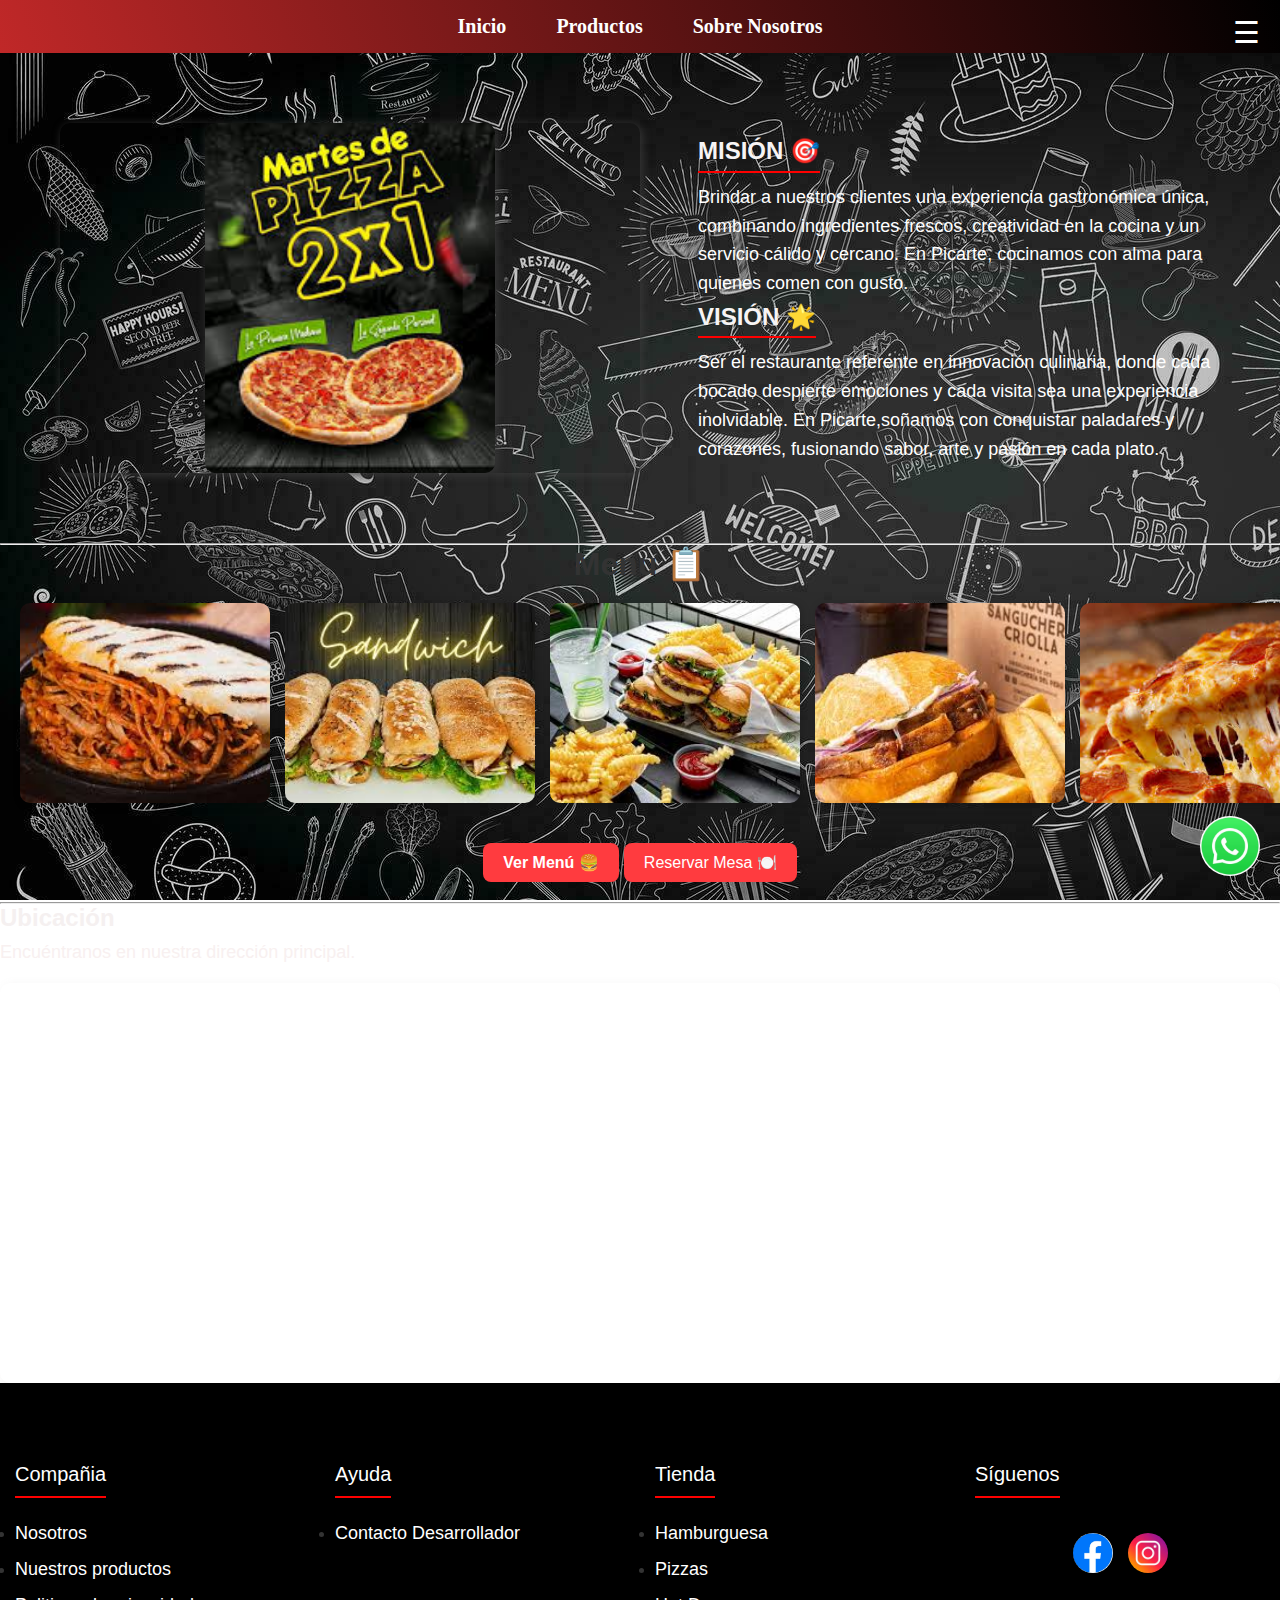
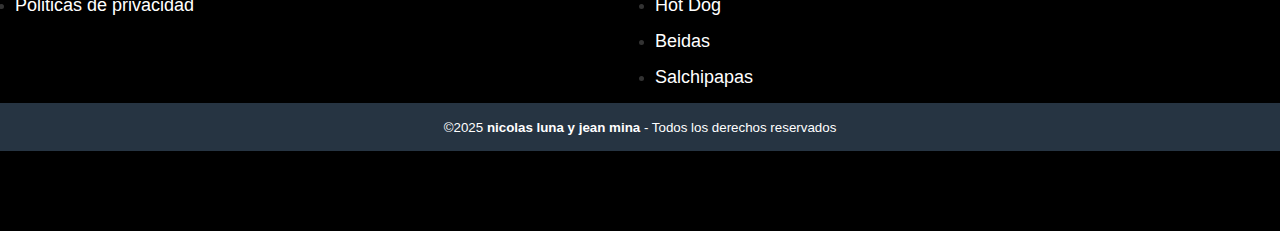
<file: Html/index.html>
<!DOCTYPE html>
<html lang="sp">
<head>
    <meta charset="UTF-8">
    <meta name="viewport" content="width=device-width, initial-scale=1.0">
    <title>Picarte</title>
    <link rel="icon" type="imagenes" href="../Img/Logo.png">
    <link rel="stylesheet" type="text/css" href="../Css/index.css">
</head> 
<body>
    <header>
        <div class="header-container">
            <div class="menu-icon">
                ☰
            </div>
            <ul id="burger" class="burger-nav">
                <ol><a href="../Html/login.html">Login</a></ol>
                <ol><a href="../Html/domicilios.html">Domicilios</a></ol>
            </ul>
        </div>
    </header>
    <div class="Barra_navegacion">
        <div id="Inicio"></div>
            <header id="header">
                <div class="menu">
                    <nav>
                        <ul>
                            <li><a href="#Inicio">Inicio</a></li>             
                            <li><a href="#Productos">Productos</a></li>
                            <li><a href="#SobreNosotros">Sobre Nosotros</a></li>
                        </ul>
                    </nav>  
                </div>
            </header>
        </div>
        <div class="contenedor-slider-texto">
            <div class="slider">
                <div class="slider">
                    <div class="slides">
                        <div class="slide"><img src="../Img/Slider1.jfif" alt="Imagen 1"></div>
                        <div class="slide"><img src="../Img/Slider5.jpg" alt="Imagen 5"></div>
                        <div class="slide"><img src="../Img/Slider6.jpg" alt="Imagen 6"></div>
                        <div class="slide"><img src="../Img/Slider7.jpg" alt="Imagen 7"></div>
                    </div>
                </div> 
            </div>
            <div id="Inicio" class="texto">
                <h2>MISIÓN 🎯</h2>
                <p> Brindar a nuestros clientes una experiencia gastronómica única, combinando ingredientes frescos, 
                    creatividad en la cocina y un servicio cálido y cercano. En Picarte, cocinamos con alma para quienes comen 
                    con gusto.</p>
                <h2>VISIÓN 🌟</h2>
                <p>Ser el restaurante referente en innovación culinaria, donde cada bocado despierte emociones y cada visita sea una experiencia 
                    inolvidable. En Picarte,soñamos con conquistar paladares y corazones, fusionando sabor, arte y pasión en cada plato.</p>
            </div>
        </div> 
    </div>
    <hr>
    <h1><center>Menu 📋</center></h1>
<div id="Productos" class="image-container">
    <img src="../Img/Menu/1.jfif" alt="Arepa Rellena">
    <img src="../Img/Menu/2.jfif" alt="Arepa de Queso">
    <img src="../Img/Menu/3.jfif" alt="Empanada">
    <img src="../Img/Menu/4.jfif" alt="Bebida">
    <img src="../Img/Menu/Pizzas.jfif" alt="Bebida">
    <img src="../Img/Menu/Slider7.jpg" alt="Bebida">
    <img src="../Img/Menu/Gaseosa.webp" alt="Bebida">
</div>
<div class="botones-menu">
    <button class="menu-btn" onclick="abrirMenu()">Ver Menú 🍔</button>
    <button id="btnAbrirMapa" class="btn-reservar">Reservar Mesa 🍽️</button>
</div>
<div id="mapaMesas" class="mapa-container" style="display: none;">
<h2>Selecciona una mesa</h2>
<span class="close-mapa" onclick="cerrarMapaMesas()">&times;</span>
<div class="mesas-grid" id="mesasGrid"></div>
</div>
<!-- Modal formulario -->
<div id="formularioReserva" class="modal">
<div class="modal-content">
    <span onclick="cerrarFormularioReserva()" class="close">&times;</span>
    <h2>Reservar Mesa <span id="mesaSeleccionada"></span></h2>
    <form id="reservaForm" onsubmit="enviarReserva(event)">
    <input type="hidden" id="mesa">
    <label for="nombre">Nombre:</label>
    <input type="text" id="nombre" required>
    <label for="telefono">Teléfono:</label>
    <input type="tel" id="telefono" required>
    <label for="personas">Personas:</label>
    <input type="number" id="personas" required>
    <label for="fecha">Fecha:</label>
    <input type="date" id="fecha" required>
    <label for="hora">Hora:</label>
    <input type="time" id="hora" required>
    <button type="submit">Confirmar Reserva</button>
    </form>
</div>
</div>

<!--Codigo para menu-->  
<div id="menuModal" class="modal">
    <div class="modal-content">
        <span class="close" onclick="cerrarMenu()">&times;</span>
        <h2>Menú de Comida</h2>
        <div class="menu-container">
            <div class="menu-item">
                <img src="../Img/Menu2/1.webp" alt="Arepa de Huevo">
                <h3>Arepa de Huevo</h3>
                <p>$5.000</p>
                <button class="buy-button" onclick="redirigirPago()">Comprar 💳</button>
            </div>
            <div class="menu-item">
                <img src="../Img/Menu2/2.jpeg" alt="Arepa de Queso">
                <h3>Arepa de Queso</h3>
                <p>$4.500</p>
                <button class="buy-button" onclick="redirigirPago()">Comprar 💳</button>
            </div>
            <div class="menu-item">
                <img src="../Img/Menu2/3.jpeg" alt="Empanada">
                <h3>Empanada</h3>
                <p>$3.000</p>
                <button class="buy-button" onclick="redirigirPago()">Comprar 💳</button>
            </div>
            <div class="menu-item">
                <img src="../Img/Menu2/4.webp" alt="Bebida">
                <h3>Bebida</h3>
                <p>$3.500</p>
                <button class="buy-button" onclick="redirigirPago()">Comprar 💳</button>
            </div>
            <div class="menu-item">
                <img src="../Img/Menu2/8.webp" alt="Bebida">
                <h3>Bebida</h3>
                <p>$4.000</p>
                <button class="buy-button" onclick="redirigirPago()">Comprar 💳</button>
            </div>
            <div class="menu-item">
                <img src="../Img/Menu2/7.jpeg" alt="Bebida">
                <h3>Bebida</h3>
                <p>$2.000</p>
                <button class="buy-button" onclick="redirigirPago()">Comprar 💳</button>
            </div>
            <div class="menu-item">
                <img src="../Img/Menu2/7.webp" alt="Bebida">
                <h3>Bebida</h3>
                <p>$2.000</p>
                <button class="buy-button" onclick="redirigirPago()">Comprar 💳</button>
            </div>

            <div class="menu-item">
                <img src="../Img/Menu2/Bebidas2.webp" alt="Bebida">
                <h3>Bebida</h3>
                <p>$6.000</p>
                <button class="buy-button" onclick="redirigirPago()">Comprar 💳</button>
            </div>
        </div>
    </div>
</div>

<hr>
<section class="map-section">
    <h2>Ubicación</h2>
    <p>Encuéntranos en nuestra dirección principal.</p>
    <div class="map-container">
        <iframe 
            src="https://www.google.com/maps/embed?pb=!1m18!1m12!1m3!1d3977.101169553918!2d-74.21674552497566!3d4.575846042727193!2m3!1f0!2f0!3f0!3m2!1i1024!2i768!4f13.1!3m3!1m2!1s0x8e3f9f4cbb225d27%3A0x97ed0916529a704f!2sPICARTE!5e0!3m2!1ses!2sco!4v1744207826771!5m2!1ses!2sco"
            allowfullscreen="" 
            loading="lazy">
        </iframe>
    </div>
</section>
<footer  class="footer">
    
    <div class="mani"> 
        <div class="footer-row">

            <div id="SobreNosotros" class="footer-links">
                
                <h4>Compañia</h4>

                <ul>
                    <li> <a href="#">Nosotros</a></li>
                    <li> <a href="#">Nuestros productos</a></li>
                    <li> <a href="#">Politicas de privacidad</a></li>
                </ul>


            </div>

            <div class="footer-links">
                
                <h4>Ayuda</h4>

                <ul>
                    <li> <a href="../Html/form.html">Contacto Desarrollador</a></li>
                </ul>


            </div>

            <div class="footer-links">
                
                <h4>Tienda</h4>

                <ul>
                    <li> <a href="#">Hamburguesa</a></li>
                    <li> <a href="#">Pizzas</a></li>
                    <li> <a href="#">Hot Dog</a></li>
                    <li> <a href="#">Beidas</a></li>
                    <li> <a href="#">Salchipapas</a></li>
                </ul>
            </div>
            <div class="footer-links">
                <h4>Síguenos</h4>
                <div class="social-links">
                    <a href="https://www.facebook.com/login/?next=https%3A%2F%2Fwww.facebook.com%2FPicarteOficial%2F%3Flocale%3Des_LA" target="_blank">
                        <img src="../Img/facebook.webp" alt="Facebook">
                    </a>
                    <a href="https://www.instagram.com/picarte.angus/" target="_blank">
                        <img src="../Img/ig.webp" alt="Instagram">
                    </a>
                </div>
            </div>            
        </div>
    </div>
    <div class="derecho">
        <small>&copy;2025 <b>nicolas luna y jean mina</b> - Todos los derechos reservados</small>
    </div>
</footer>
    <script src="../Js/burguer.js"></script>
    <script src="../Js/carga.js"></script>
    <script src="../Js/slider.js"></script>
    <script src="../Js/interfaz.js"></script>
    <script src="../Js/interfaz2.js"></script>
    <script src="../Js/reservas.js"></script>
    <a href="https://wa.me/3184896273" class="whatsapp-button" target="_blank">
        <img src="../Img/W.webp" alt="WhatsApp">
    </a>
</body>
</html>
</file>
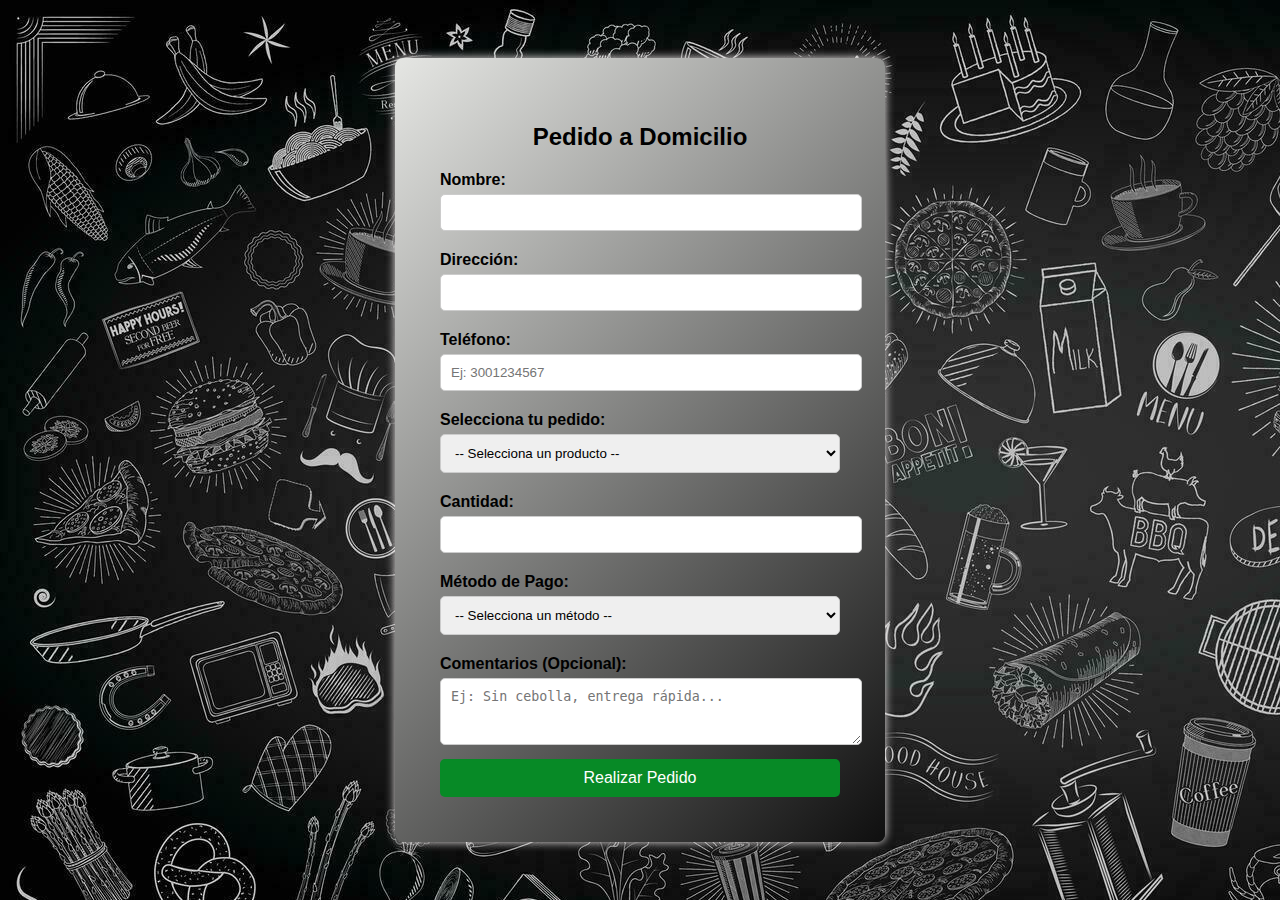
<file: Html/domicilios.html>
<!DOCTYPE html>
<html lang="es">
<head>
    <meta charset="UTF-8">
    <meta name="viewport" content="width=device-width, initial-scale=1.0">
    <title>Pedido a Domicilio</title>
    <link rel="stylesheet" type="text/css" href="../Css/domicilios.css">
</head>
<body>

    <div class="form-container">
        <h2>Pedido a Domicilio</h2>
        <form id="pedidoForm">
            <label for="nombre">Nombre:</label>
            <input type="text" id="nombre" name="nombre" required>

            <label for="direccion">Dirección:</label>
            <input type="text" id="direccion" name="direccion" required>

            <label for="telefono">Teléfono:</label>
            <input type="tel" id="telefono" name="telefono" required pattern="[0-9]{10}" placeholder="Ej: 3001234567">

            <label for="producto">Selecciona tu pedido:</label>
            <select id="producto" name="producto" required>
                <option value="">-- Selecciona un producto --</option>
                <option value="Arepa">Arepa</option>
                <option value="Empanada">Empanada</option>
                <option value="Buñuelo">Buñuelo</option>
                <option value="Tamales">Tamales</option>
                <option value="Bebida">Bebida</option>
            </select>

            <label for="cantidad">Cantidad:</label>
            <input type="number" id="cantidad" name="cantidad" min="1" required>

            <label for="pago">Método de Pago:</label>
            <select id="pago" name="pago" required>
                <option value="">-- Selecciona un método --</option>
                <option value="Efectivo">Efectivo</option>
                <option value="Tarjeta">Tarjeta</option>
                <option value="Nequi">Nequi</option>
                <option value="Nequi">PSE</option>
                <option value="Nequi">PayPal</option>
                <option value="Nequi">Daviplata</option>
            </select>

            <label for="comentarios">Comentarios (Opcional):</label>
            <textarea id="comentarios" name="comentarios" rows="3" placeholder="Ej: Sin cebolla, entrega rápida..."></textarea>

            <button type="submit">Realizar Pedido</button>
        </form>
    </div>

    <!-- Modal de Confirmación -->
    <div id="modal" class="modal">
        <div class="modal-content">
            <h2>¡Pedido Realizado!</h2>
            <p>Su pedido ha sido recibido y será entregado pronto.</p>
            <button id="btnCerrar">Aceptar</button>
        </div>
    </div>
    
</body>
</html>
</file>
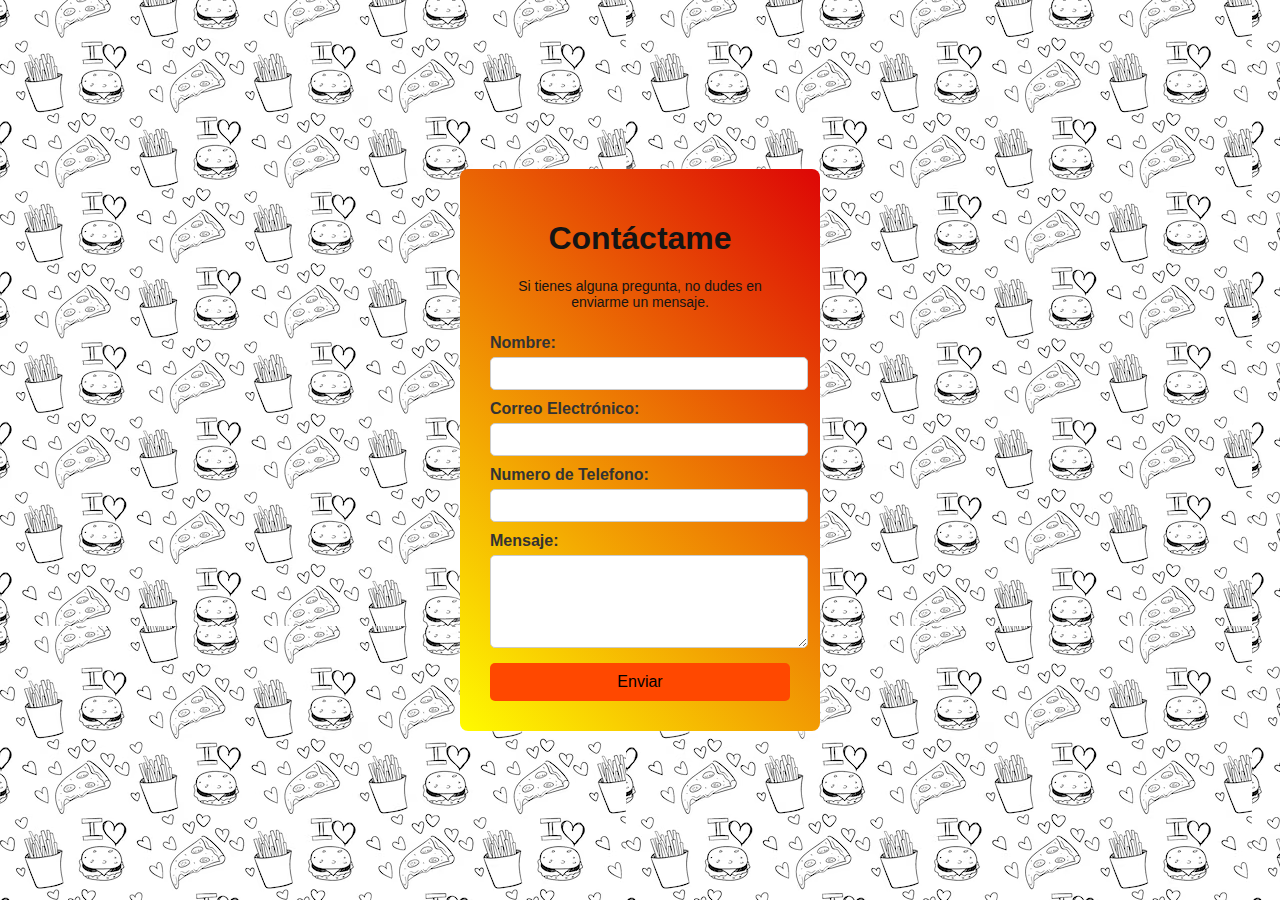
<file: Html/form.html>
<!DOCTYPE html>
<html lang="en">
<head>
    <meta charset="UTF-8">
    <meta name="viewport" content="width=device-width, initial-scale=1.0">
    <title>Contactame</title>
    <link rel="stylesheet" href="../Css/form.css">
</head>
<body>
    <div class="contact-container">
        <h1>Contáctame</h1>
        <p>Si tienes alguna pregunta, no dudes en enviarme un mensaje.</p>
        <form id="contactForm">
            <label for="name">Nombre:</label>
            <input type="text" id="name" name="name" required>
            <label for="email">Correo Electrónico:</label>
            <input type="email" id="email" name="email" required>
            <label for="email">Numero de Telefono:</label>
            <input type="tel" id="telefono" name="telefono" pattern="[0-9]{10}" required>
            <label for="message">Mensaje:</label>
            <textarea id="message" name="message" rows="5" required></textarea>
            <button type="submit">Enviar</button>
        </form>
    </div>
    <div class="modal" id="thankYouModal">
        <div class="modal-content">
            <h2>¡Gracias por comunicarte conmigo!</h2>
            <p>Responderé tu mensaje lo antes posible.</p>
            <button onclick="window.location.href='../Html/index.html'">Continuar</button>
        </div>
    </div>
    <script src="../Js/form.js"></script>
</body>
</html>
</file>
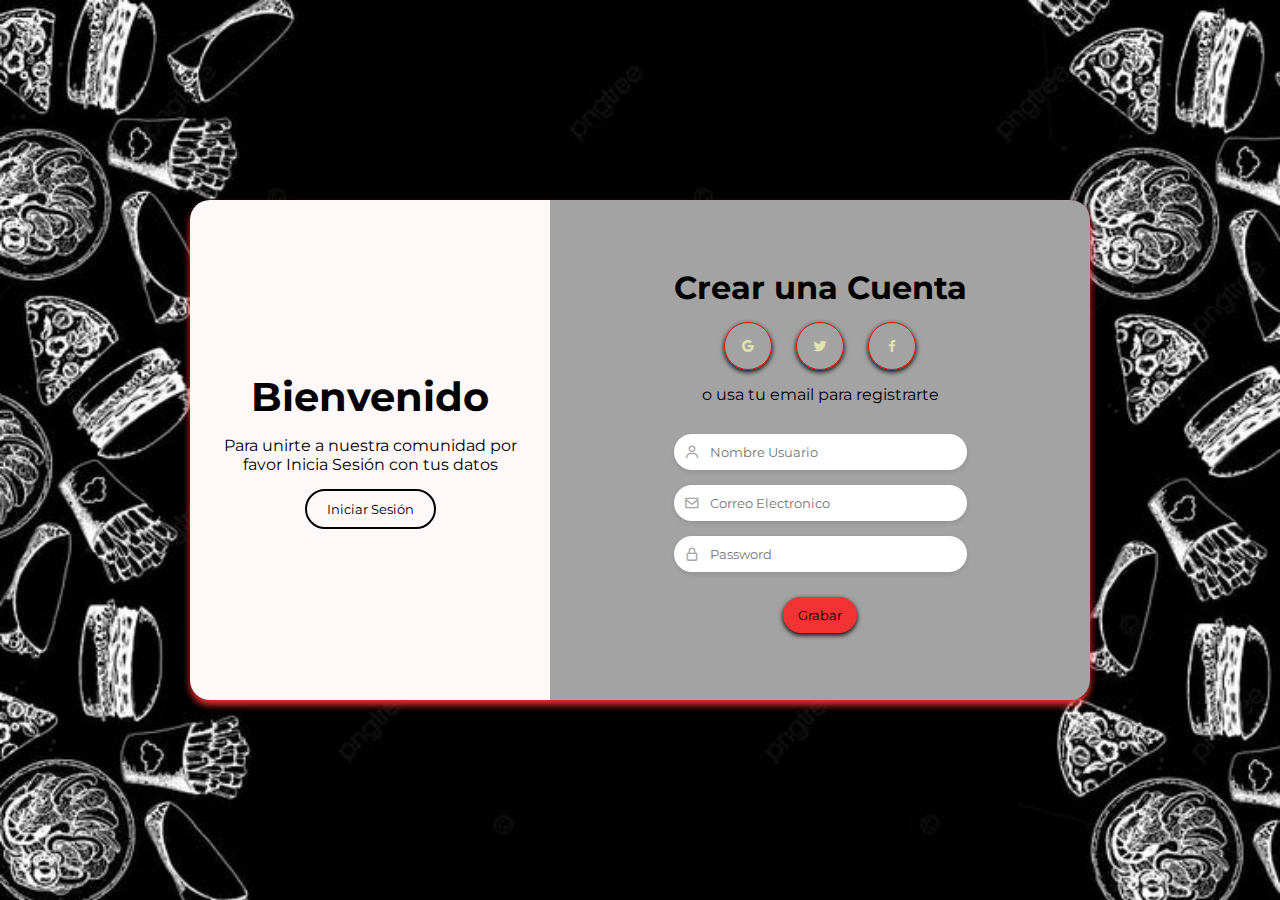
<file: Html/login.html>
<!DOCTYPE html>
<html lang="en">
<head>
    <meta charset="UTF-8">
    <meta http-equiv="X-UA-Compatible" content="IE=edge">
    <meta name="viewport" content="width=device-width, initial-scale=1.0">
    <link rel="preconnect" href="https://fonts.googleapis.com">
    <link rel="preconnect" href="https://fonts.gstatic.com" crossorigin>
    <link href="https://fonts.googleapis.com/css2?family=Montserrat:wght@300;400;500;600;700&display=swap" rel="stylesheet">
    <link href='https://unpkg.com/boxicons@2.1.4/css/boxicons.min.css' rel='stylesheet'>
    <link rel="stylesheet" href="../Css/login.css">
    <title>FORMULARIO DE REGISTRO E INICIO SESIÓN</title>
</head>
<body>
    
    <div class="container-form register">
        <div class="information">
            <div class="info-childs">
                <h2>Bienvenido</h2>
                <p>Para unirte a nuestra comunidad por favor Inicia Sesión con tus datos</p>
                <input type="button" value="Iniciar Sesión" id="sign-in">
            </div>
        </div>
        <div class="form-information">
            <div class="form-information-childs">
                <h2>Crear una Cuenta</h2>
                <div class="icons">
                    <i class='bx bxl-google'></i>
                    <i class='bx bxl-twitter'></i>
                    <i class='bx bxl-facebook' ></i>
                </div>
                <p>o usa tu email para registrarte</p>
                <form class="form form-register"  action="../php/insertar.php" method="post"> 
                    <div>
                        <label>
                            <i class='bx bx-user' ></i>
                            <input id="R_Usuario" type="text" placeholder="Nombre Usuario" name="R_Usuario" required>
                        </label>
                    </div>
                    <div>
                        <label >
                            <i class='bx bx-envelope' ></i>
                            <input id="R_CorreoElectronico" type="email" placeholder="Correo Electronico" name="R_CorreoElectronico" required>
                        </label>
                    </div>
                <div>
                        <label>
                            <i class='bx bx-lock-alt' ></i>
                            <input id="R_Password"   type="password" placeholder="Password" name="R_Password" required>
                        </label>
                </div>         
                    <input type="submit" name="submit" value="Grabar">  
                    <div class="alerta-error">Todos los campos son obligatorios</div>
                    <div class="alerta-exito">Te registraste correctamente</div>
                </form>
            </div>
        </div>
    </div>


    <div class="container-form login hide">
        <div class="information">
            <div class="info-childs">
                <h2>¡¡Bienvenido nuevamente!!</h2>
                <p>Para unirte a nuestra comunidad por favor Inicia Sesión con tus datos</p>
                <input type="button" value="Registrarse" id="sign-up">
            </div>
        </div>
        <div class="form-information">
            <div class="form-information-childs">
                <h2>Iniciar Sesión</h2>
                <div class="icons">
                    <i class='bx bxl-google'></i>
                    <i class='bx bxl-github'></i>
                    <i class='bx bxl-linkedin' ></i>
                </div>
                <p>o Iniciar Sesión con una cuenta</p>
                <form class="form form-login" action="../php/login.php" method="post">
                    <div>
                        <label >
                            <i class='bx bx-envelope' ></i>
                            <input id="L_CorreoElectronico" type="email" placeholder="Correo Electronico" name="L_CorreoElectronico" required >
                        </label>
                    </div>
                    <div>
                        <label>
                            <i class='bx bx-lock-alt' ></i>
                            <input id="L_Password" type="password" placeholder="Password" name="L_Password" required > 
                        </label>
                    </div>
                    <input type="submit" name="submit" value="Grabar">  
                    <div class="alerta-error">Todos los campos son obligatorios</div>
                    <div class="alerta-exito">Iniciaste sesión correctamente</div>
                </form>
            </div>
        </div>
    </div>

<script src="../Js/script.js"></script>
<!--     <script src="js/register.js" type="module"></script>
    <script src="js/iffe_login.js"></script> 
    <script src="js/login_modulo.js" type="module"></script>-->
</body>
</html>
</file>
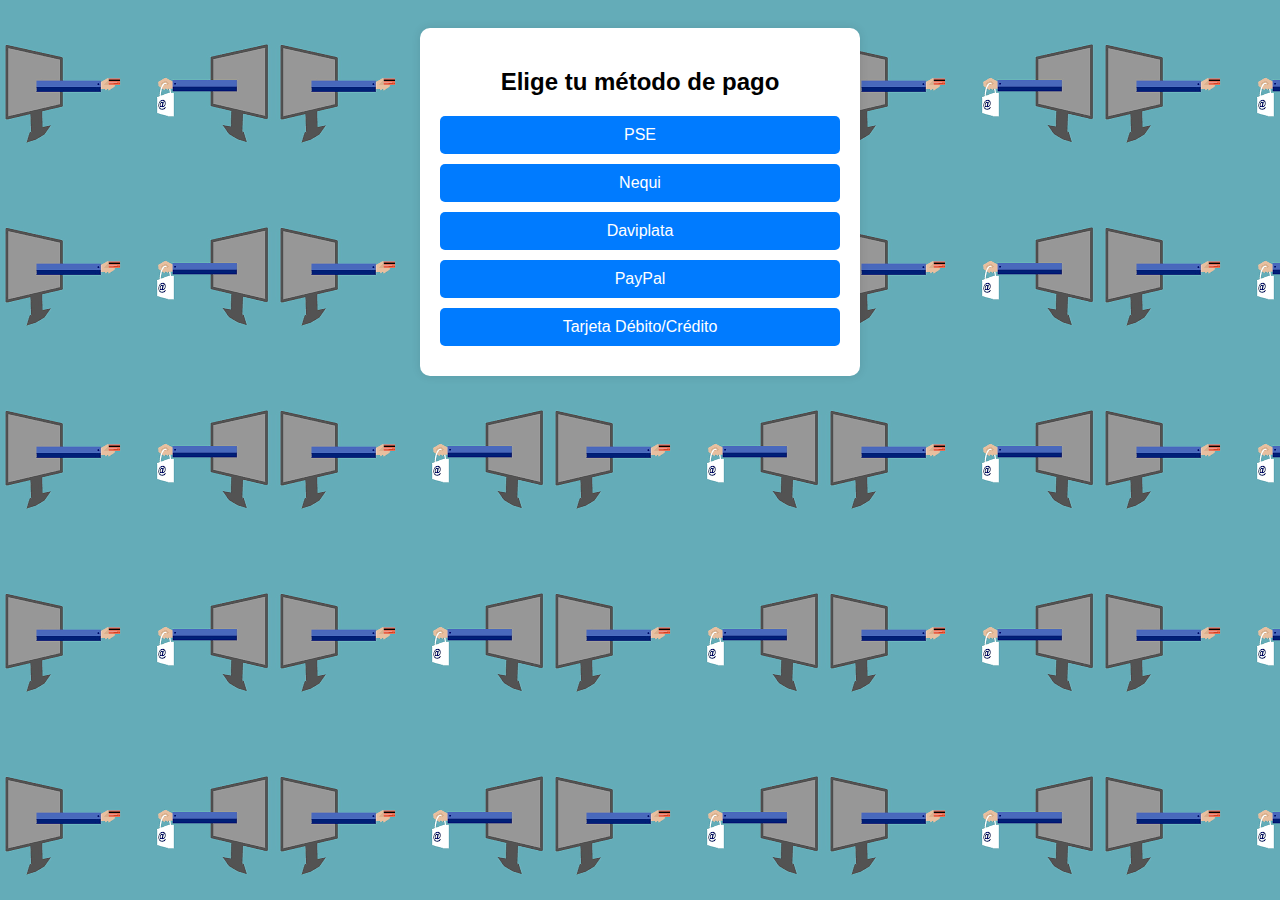
<file: Html/pago.html>
<!DOCTYPE html>
<html lang="es">
<head>
    <meta charset="UTF-8">
    <meta name="viewport" content="width=device-width, initial-scale=1.0">
    <title>Pasarela de Pago</title>
    <link rel="stylesheet" type="text/css" href="../Css/pago.css">
</head>
<body>
    <div class="container">
        <h2>Elige tu método de pago</h2>
        <button class="payment-option" onclick="redirigirPago('pse')">PSE</button>
        <button class="payment-option" onclick="redirigirPago('nequi')">Nequi</button>
        <button class="payment-option" onclick="redirigirPago('daviplata')">Daviplata</button>
        <button class="payment-option" onclick="redirigirPago('paypal')">PayPal</button>
        <button class="payment-option" onclick="redirigirPago('tarjeta')">Tarjeta Débito/Crédito</button>
    </div>
    <script src="../Js/pago.js"></script>
</body>
</html>
</file>
<file: Css/domicilios.css>
body {
    font-family: Arial, sans-serif;
    background-image: url(../Img/dimi.jpg);
    display: flex;
    justify-content: center;
    align-items: center;
    height: 100vh;
    margin: 0;
}

.form-container {
    background: linear-gradient(135deg, rgb(229, 230, 227), #0f0f0f);
    padding: 45px;
    border-radius: 8px;
    box-shadow: 0 0 10px rgb(238, 233, 233);
    width: 100%;
    max-width: 400px;
    text-align: center;
}

h2 {
    margin-bottom: 20px;
}

label {
    font-weight: bold;
    display: block;
    text-align: left;
    margin-top: 10px;
}

input, select, textarea {
    width: 100%;
    padding: 10px;
    margin-top: 5px;
    margin-bottom: 10px;
    border: 1px solid #ccc;
    border-radius: 5px;
}

button {
    width: 100%;
    padding: 10px;
    background-color: #078a26;
    color: white;
    border: none;
    border-radius: 5px;
    font-size: 16px;
    cursor: pointer;
}

button:hover {
    background-color: #078a26
}

/* Estilos para la ventana modal */
.modal {
    display: none; /* Oculta el modal al inicio */
    position: fixed;
    top: 0;
    left: 0;
    width: 100%;
    height: 100%;
    background: rgba(238, 236, 236, 0.5);
    justify-content: center;
    align-items: center;
}


.modal-content {
    background: white;
    padding: 20px;
    border-radius: 10px;
    text-align: center;
}


.modal button {
    margin-top: 15px;
    background-color: #007bff;
    color: white;
}

.modal button:hover {
    background-color: #0056b3;
}
</file>
<file: Css/form.css>
body {
    display: flex;
    justify-content: center;  /* Centra horizontalmente */
    align-items: center;      /* Centra verticalmente */
    height: 100vh;            /* Ocupa toda la altura de la pantalla */
    margin: 0;
    background-image: url("../Img/fnd.avif");
    background-attachment: fixed;
    font-family: "Poppins", sans-serif;
    color: #333;
}

.contact-container {
    background: linear-gradient(45deg, #fffb00, #dd0606);
    padding: 30px;
    border-radius: 8px;
    box-shadow: 0 0 10px rgb(255, 255, 255);
    width: 300px;
    text-align: center;
}
h1 {
    color: #141414;
}
p {
    font-size: 14px;
    color: #141414;
}
form {
    display: flex;
    flex-direction: column;
}
label {
    text-align: left;
    font-weight: bold;
    margin-top: 10px;
}
input, textarea {
    width: 100%;
    padding: 8px;
    margin-top: 5px;
    border: 1px solid #ccc;
    border-radius: 5px;
}
button {
    margin-top: 15px;
    padding: 10px;
    border: none;
    background: hsl(17, 100%, 50%);
    color: rgb(0, 0, 0);
    border-radius: 5px;
    cursor: pointer;
    font-size: 16px;
}
button:hover {
    background: #b38900;
}
.modal {
    display: none;
    position: fixed;
    top: 0;
    left: 0;
    width: 100%;
    height: 100%;
    background: rgba(0, 0, 0, 0.5);
    justify-content: center;
    align-items: center;
}
.modal-content {
    background: white;
    padding: 20px;
    border-radius: 8px;
    text-align: center;
    box-shadow: 0 0 10px rgba(0, 0, 0, 0.1);
}
</file>
<file: Css/login.css>
* {
    padding: 0;
    margin: 0;
    box-sizing: border-box;
    font-family: 'Montserrat', sans-serif;
    text-decoration: none;
  }
  
  body {
      display: flex;
      align-items: center;
      justify-content: center;
      height: 100vh;
      background-image: url(../Img/login.jpg);
      background-size: cover;
  }
  .btn-1 {
      display: inline-block;
      padding: 10px 30px;
      border: 2px solid rgb(66, 66, 66);
      color: rgb(105, 105, 105);
      font-weight: 800;
      letter-spacing: 2px;
      text-transform: uppercase;
      margin-right: 20px;
      border-radius: 50px;
  }
  
  
  
  .btn-1:hover {
      border: 2px solid rgb(63, 63, 63);
      background-color: rgb(53, 52, 52);
  }
  
  .container-form {
    display: flex;
    border-radius: 20px;
    box-shadow: 0 5px 7px rgb(233, 46, 46);
    height: 500px;
    max-width: 900px;
    transition: all 1s ease;
    margin: 10px;
  }
  
  .information {
    width: 40%;
    display: flex;
    align-items: center;
    text-align: center;
    background-color: #fff8f8;
    border-top-left-radius: 20px;
    border-bottom-left-radius: 20px;
  }
  
  .info-childs {
    width: 100%;
    padding: 0 30px;
  }
  
  .info-childs h2 {
    font-size: 2.5rem;
    color: #000000;
  }
  
  .info-childs p {
    margin: 15px 0 ;
    color: #000000;
  }
  
  .info-childs input {
    background-color: transparent;
    outline: none;
    border: solid 2px #000000;
    border-radius: 20px;
    padding: 10px 20px;
    color: #000000;
    cursor: pointer;
    transition: background-color .3s ease;
  }
  
  .info-childs input:hover {
    background-color: #000000;
    border: none;
    color: #fff;
    box-shadow: 0 2px 5px rgba(0, 0, 0, .1);
  }
  
  .form-information {
    display: flex;
    align-items: center;
    justify-content: center;
    width: 60%;
    text-align: center;
    background-color: #a3a3a3;
    border-top-right-radius: 20px;
    border-bottom-right-radius: 20px;
  }
  
  .form-information-childs {
    padding: 0 30px;
  }
  
  .form-information-childs h2 {
    color: #000000;
    font-size: 2rem;
  }
  
  .form-information-childs p {
    color: #000000;
  }
  
  .icons {
    margin: 15px 0;
  }
  
  .icons i {
    border-radius: 50%;
    padding: 15px;
    cursor: pointer;
    margin: 0 10px;
    color: #dfe4b2;
    border: solid thin #ff0000;
    transition: background-color 0.3s ease;
    box-shadow: 0 2px 5px rgba(0, 0, 0, 0.973);
  }
  
  .icons i:hover {
    background-color: #ff4949;
    color: #000000;
  }
  
  .form {
    margin: 30px 0 0 0;
  }
  
  .form label {
    display: flex;
    align-items: center;
    margin-bottom: 15px;
    border-radius: 20px;
    padding: 0 10px;
    background-color: #fff;
    box-shadow: 0 2px 5px rgba(0, 0, 0, .1);
  }
  
  .form label input {
    width: 100%;
    padding: 10px;
    background-color: #fff;
    border: none;
    outline: none;
    border-radius: 20px;
    color: #333;
  }
  
  .form label i {
    color: #a7a7a7;
  }
  
  .form input[type="submit"] {
    background-color: #f13333;
    color: #000000;
    border-radius: 20px;
    border: none;
    padding: 10px 15px;
    cursor: pointer;
    margin-top: 10px;
    box-shadow: 0 2px 5px rgb(0, 0, 0);
  }
  
  .form input[type="submit"]:hover {
    background-color: #757575;
  }
  
  .hide {
    position: absolute;
    transform: translateY(-300%);
  }
  
  /*PERSONALIZACION DE MIS ALERTAS Y MENSAJES */
  .form div .alerta {
    width: 290px;
    text-align: left;
    border-radius: 7px;
    margin-bottom: 10px;
    font-size: .8rem;
  }
  
  .form > .alerta-error,
  .form > .alerta-exito {
    display: none;
  }
  
  .form .alertaError {
    display: block;
    background-color: #F66060;
    padding: .5rem 1rem;
    margin-top: 10px;
    font-weight: 500;
    font-size: .8rem;
  }
  
  .form .alertaExito {
    display: block;
    background-color: #0ca828;
    padding: .5rem 1rem;
    margin-top: 10px;
    font-weight: 500;
    font-size: .8rem;
  }
  
  .form .error {
    outline: solid 2px #9d2222;
  }
  
  /*RESPONSIVE FORM*/
</file>
<file: Css/pago.css>
body {
    font-family: Arial, sans-serif;
    text-align: center;
    background-image: url(../Img/pago.png);
    padding: 20px;
}
.container {
    background: white;
    padding: 20px;
    border-radius: 10px;
    box-shadow: 0 0 10px rgba(0, 0, 0, 0.1);
    max-width: 400px;
    margin: auto;
}
.payment-option {
    display: block;
    margin: 10px 0;
    padding: 10px;
    border: none;
    width: 100%;
    background-color: #007bff;
    color: white;
    font-size: 16px;
    cursor: pointer;
    border-radius: 5px;
}
.payment-option:hover {
    background-color: #0056b3;
}
</file>
<file: Css/index.css>
/* Reset y corrección de márgenes y paddings */
* {
    margin: 0;
    padding: 0;
    box-sizing: border-box;
}
body {
    background-image: url(../Img/dimi.jpg);
    background-attachment: fixed;
    font-family: 'Poppins', sans-serif;
    color: #333;
    font-family: 'Poppins', sans-serif; 
}
/* Menú hamburguesa */
.burger-nav {
    display: none;
    position: absolute;
    top: 40px;
    right: 0;
    background: linear-gradient(135deg, hsl(0, 97%, 65%), #000000);
    padding: 10px;
    border-radius: 5px;
    width: 150px;
}

.burger-nav.show {
    display: block;
}

.burger-nav ol {
    padding: 8px;
    border-bottom: 1px solid #ffffff;
}

.burger-nav ol a {
    color: rgb(255, 255, 255);
    text-decoration: none;
}

.menu-icon {
    cursor: pointer;
    font-size: 30px;
    color: rgb(255, 255, 255);
    position: absolute;
    top: 15px;
    right: 20px;
    z-index: 10; /* Asegura que esté por encima de otros elementos */
    display: block; /* Asegura que se muestre */
}


.header-container {
    position: relative;
    width: 100%;
}


/* Barra de navegación */
.menu {
    max-width: 1000px;
    margin: 0 auto;
    transition: all 0.3s ease-in-out;
}

nav {
    float: right;
}

nav ul {
    list-style: none;
    display: flex;
    gap: 30px;
}

nav ul li a {
    text-decoration: none;
    color: rgb(255, 255, 255);
    font-weight: bold;
    font-size: 20px;
    font-family: cursive;
    position: relative;
    padding: 10px;
}

nav ul li a::before {
    content: "";
    width: 0;
    height: 5px;
    background: rgb(218, 43, 43);
    position: absolute;
    top: 0;
    left: 0;
    transition: width 0.3s ease;
}

nav ul li a:hover::before {
    width: 100%;
}

.container {
    max-width: 1200px;
    margin: 0 auto;
    padding: 20px;
}

/* Footer */
.footer {
    background-color: black;
    padding: 80px 0;
}

.footer-row {
    display: flex;
    flex-wrap: wrap;
    justify-content: space-between;
}

.footer-links {
    width: 25%;
    padding: 0 15px;
}

.footer-links h4 {
    font-size: 20px;
    color: white;
    margin-bottom: 25px;
    font-weight: 500;
    border-bottom: 2px solid rgb(255, 0, 0);
    padding-bottom: 10px;
    display: inline-block;
}

.footer-links ul li a {
    font-size: 18px;
    text-decoration: none;
    color: white;
    display: block;
    margin-bottom: 15px;
    transition: all 0.3s ease;
}

.footer-links ul li a:hover {
    color: aqua;
    padding-left: 6px;
}

.social-link a {
    display: inline-block;
    min-height: 40px;
    width: 40px;
    background-color: rgb(135, 192, 184);
    margin: 0 10px 10px 0;
    text-align: center;
    line-height: 40px;
    border-radius: 50%;
    color: white;
    transition: all 0.5s ease;
}

.social-link a:hover {
    background-color: aqua;
}

.footer .derecho {
    background-color: #263442;
    padding: 15px 10px;
    text-align: center;
    color: white;
}

/* Barra de navegación principal */
#header {
    background: linear-gradient(70deg, rgb(192, 40, 40), rgb(0, 0, 0));
    width: 100%;
    display: flex;
    justify-content: center;
    padding: 15px 0;
    position: relative;
    z-index: 2;
}

.slider {
    width: 50%;
    max-height: 350px;
    overflow: hidden;
    display: flex;
    align-items: center; /* Centra imagen dentro del slider */
    justify-content: center;
    border-radius: 10px;
    box-shadow: 2px 2px 10px rgba(59, 59, 59, 0.897);
}
.slides {
    display: flex;
    transition: transform 0.8s ease-in-out; /* Suaviza el cambio */
}


.slide {
    min-width: 100%;
}

.slider img {
    width: 100%;
    height: auto;
    object-fit: cover; /* Ajusta sin deformar */
    border-radius: 10px;
}



/* Botones de navegación */
.prev, .next {
    position: absolute;
    top: 50%;  /* Los centra verticalmente */
    transform: translateY(-50%); /* Ajusta el centrado */
    z-index: 10; /* Asegura que estén por encima de las imágenes */
}


.prev:hover, .next:hover {
    background: rgba(255, 255, 255, 0.9);
}

.contenedor-slider-texto {
    display: flex;
    align-items: center; /* Alinea verticalmente */
    justify-content: space-between; /* Espacia los elementos */
    gap: 20px; /* Espacio entre el slider y el texto */
}
.texto p {
    font-size: 18px;
    line-height: 1.6;
    color: #ffffff;
}

.texto {
    width: 45%;
    text-align: left;
    font-size: 20px;
    line-height: 1.8;
    color: rgb(255, 0, 0);
}

.mision-vision {
    max-width: 800px; /* Limita el ancho para mejorar la legibilidad */
    margin: 40px auto; /* Centra el contenido */
    padding: 20px;
    background-color: #f8f8f8; /* Fondo suave */
    border-left: 5px solid #ff0000; /* Barra lateral decorativa */
    box-shadow: 2px 2px 10px rgba(253, 252, 252, 0.993);
    border-radius: 10px;
}

.mision-vision h2 {
    font-size: 24px;
    color: #fcfcfc;
    font-weight: bold;
    margin-bottom: 10px;
}

.mision-vision p {
    font-size: 18px;
    line-height: 1.6;
    color: #f1eaea;
}

.contenedor {
    display: flex;
    align-items: center; /* Alinea verticalmente */
    justify-content: space-between; /* Separa los elementos */
    max-width: 1200px;
    margin: 50px auto;
    padding: 20px;
    gap: 20px; /* Agrega separación entre imagen y texto */
}

.imagen {
    width: 50%; /* Tamaño de la imagen */
    border-radius: 10px;
    box-shadow: 2px 2px 10px rgba(0, 0, 0, 0.1);
}

.texto {
    width: 45%; /* Ajusta el ancho del texto */
    text-align: left;
    font-size: 18px;
    line-height: 1.6;
    color: #f7f4f4;
}

.texto h2 {
    font-size: 24px;
    font-weight: bold;
    margin-bottom: 10px;
    border-bottom: 2px solid #ff0000; /* Línea decorativa */
    display: inline-block;
}

.contenedor-slider-texto {
    display: flex;
    align-items: center; /* Asegura alineación vertical */
    justify-content: space-between; /* Separa imagen y texto */
    max-width: 1200px;
    margin: 50px auto;
    padding: 20px;
    gap: 30px; /* Aumenta separación entre imagen y texto */
}
.image-container {
    display: flex;
    overflow-x: auto; /* Permite desplazamiento horizontal */
    gap: 15px;
    padding: 20px;
    white-space: nowrap;
    scroll-snap-type: x mandatory;
}

.image-container img {
    width: 250px;
    height: 200px;
    object-fit: cover;
    border-radius: 10px;
    box-shadow: 2px 2px 10px rgba(0, 0, 0, 0.2);
    scroll-snap-align: center;
    transition: transform 0.3s ease-in-out;
}

.image-container img:hover {
    transform: scale(1.05);
}
/* Botón "Ver Menú" */
.menu-btn {
    display: block;
    margin: 20px auto;
    padding: 15px 25px;
    font-size: 18px;
    background: #ff0000;
    border: none;
    border-radius: 5px;
    cursor: pointer;
    font-weight: bold;
}
.menu-btn:hover {
    background: #FF4500;
    color: white;
}
/* MODAL (INICIALMENTE OCULTO) */
.modal {
    display: none;
    position: fixed;
    top: 0;
    left: 0;
    width: 100%;
    height: 100%;
    background: rgba(243, 240, 240, 0.5);
    align-items: center;
    justify-content: center;
}

.modal-content {
    background: rgb(90, 90, 90);
    padding: 20px;
    border-radius: 10px;
    width: 80%;
    text-align: center;
    position: relative;
}

.close {
    position: absolute;
    top: 10px;
    right: 20px;
    font-size: 24px;
    cursor: pointer;
}

.buy-button {
    background-color: rgb(255, 30, 0);
    border: none;
    padding: 10px;
    cursor: pointer;
    font-weight: bold;
}

/* Contenedor del menú */
.menu-container {
    display: flex;
    justify-content: center;
    gap: 20px;
    flex-wrap: wrap;
    padding: 20px;
}
/* Estilos de cada producto */
.menu-item {
    width: 200px;
    text-align: center;
    background: rgb(252, 251, 251);
    padding: 15px;
    border-radius: 10px;
    box-shadow: 2px 2px 10px rgba(235, 232, 232, 0.918);
}
.menu-item img {
    width: 100%;
    height: 150px;
    object-fit: cover;
    border-radius: 10px;
}
.menu-item h3 {
    font-size: 18px;
    margin: 10px 0;
}
.menu-item p {
    font-size: 16px;
    color: #fcfcfc;
    font-weight: bold;
}

/* Encabezado del mapa */
.map-section h2 {
    font-size: 24px;
    color: #f5f0f0;
    margin-bottom: 10px;
}

/* Descripción del mapa */
.map-section p {
    font-size: 18px;
    color: #f8f0f0;
    margin-bottom: 20px;
}

/* Contenedor del mapa */
.map-container {
    width: 100%;
    height: 400px;
    border-radius: 10px;
    overflow: hidden;
    box-shadow: 2px 2px 10px rgba(243, 242, 242, 0.938);
}

/* Estilos para el iframe de Google Maps */
.map-container iframe {
    width: 100%;
    height: 100%;
    border: none;
}

.social-links {
    display: flex;
    justify-content: center; /* Centra los iconos */
    gap: 15px; /* Espacio entre los iconos */
    margin-top: 10px;
    align-items: center; /* Alinea verticalmente */
}

.social-links img {
    width: 40px; /* Ajusta el tamaño de los iconos */
    height: 40px;
    object-fit: cover; /* Evita que se deformen */
    border-radius: 50%; /* Opcional: Hace que los iconos sean redondos */
    transition: transform 0.3s ease-in-out;
}

.social-links img:hover {
    transform: scale(1.2); /* Efecto al pasar el mouse */
}

.whatsapp-button {
    position: fixed;
    bottom: 20px;  /* Distancia desde la parte inferior */
    right: 20px;   /* Distancia desde la derecha */
    z-index: 1000; /* Asegura que esté por encima de otros elementos */
}

.whatsapp-button img {
    width: 60px;   /* Tamaño del ícono */
    height: 60px;
    object-fit: cover;
    border-radius: 50%; /* Opción para hacerlo redondo */
    transition: transform 0.3s ease-in-out;
}

.whatsapp-button img:hover {
    transform: scale(1.2); /* Efecto al pasar el mouse */
}
/*Stilo para resarvas*/
.btn-reservar {
    background-color: #e74c3c;
    color: white;
    padding: 10px 15px;
    border: none;
    border-radius: 10px;
    cursor: pointer;
    margin: 20px;
    font-size: 16px;
}

.mapa-container {
    text-align: center;
    margin-top: 20px;
}

.mesas-grid {
    display: grid;
    grid-template-columns: repeat(5, 80px);
    gap: 15px;
    justify-content: center;
    margin: 20px 0;
}

.mesa {
    width: 70px;
    height: 70px;
    background-color: #27ae60;
    border-radius: 10px;
    color: white;
    display: flex;
    align-items: center;
    justify-content: center;
    font-weight: bold;
    cursor: pointer;
    transition: all 0.3s;
}

.mesa:hover {
    background-color: #2ecc71;
}

.mesa.ocupada {
    background-color: gray;
    pointer-events: none;
    opacity: 0.6;
}

.modal {
    display: none;
    position: fixed;
    z-index: 9;
    left: 0;
    top: 0;
    width: 100%;
    height: 100%;
    background-color: rgba(0,0,0,0.7);
    justify-content: center;
    align-items: center;
}

.modal-content {
    background-color: white;
    padding: 25px;
    border-radius: 15px;
    width: 300px;
    position: relative;
}

.modal-content .close {
    position: absolute;
    right: 15px;
    top: 10px;
    font-size: 24px;
    cursor: pointer;
}

.close-mapa {
    position: absolute;
    top: 15px;
    right: 25px;
    font-size: 30px;
    cursor: pointer;
    color: #c0392b;
    font-weight: bold;
}

.mapa-container {
    position: relative;
    background: #fff;
    padding: 30px;
    margin: 20px auto;
    width: 90%;
    max-width: 600px;
    border-radius: 15px;
    box-shadow: 0 0 20px rgba(0,0,0,0.2);
}
/*Botones*/
.botones-menu {
    display: flex;
    gap: 5px; /* antes estaba en 10px */
    justify-content: center;
    margin: 20px 0;
}

.menu-btn, .btn-reservar {
    padding: 10px 20px;
    font-size: 16px;
    border-radius: 8px;
    border: none;
    cursor: pointer;
}

.menu-btn {
    background-color: #ff3b3f;
    color: white;
    margin: 0%;
}

.btn-reservar {
    background-color: #ff3b3f;
    color: white;
    margin: 0%;
}
</file>
